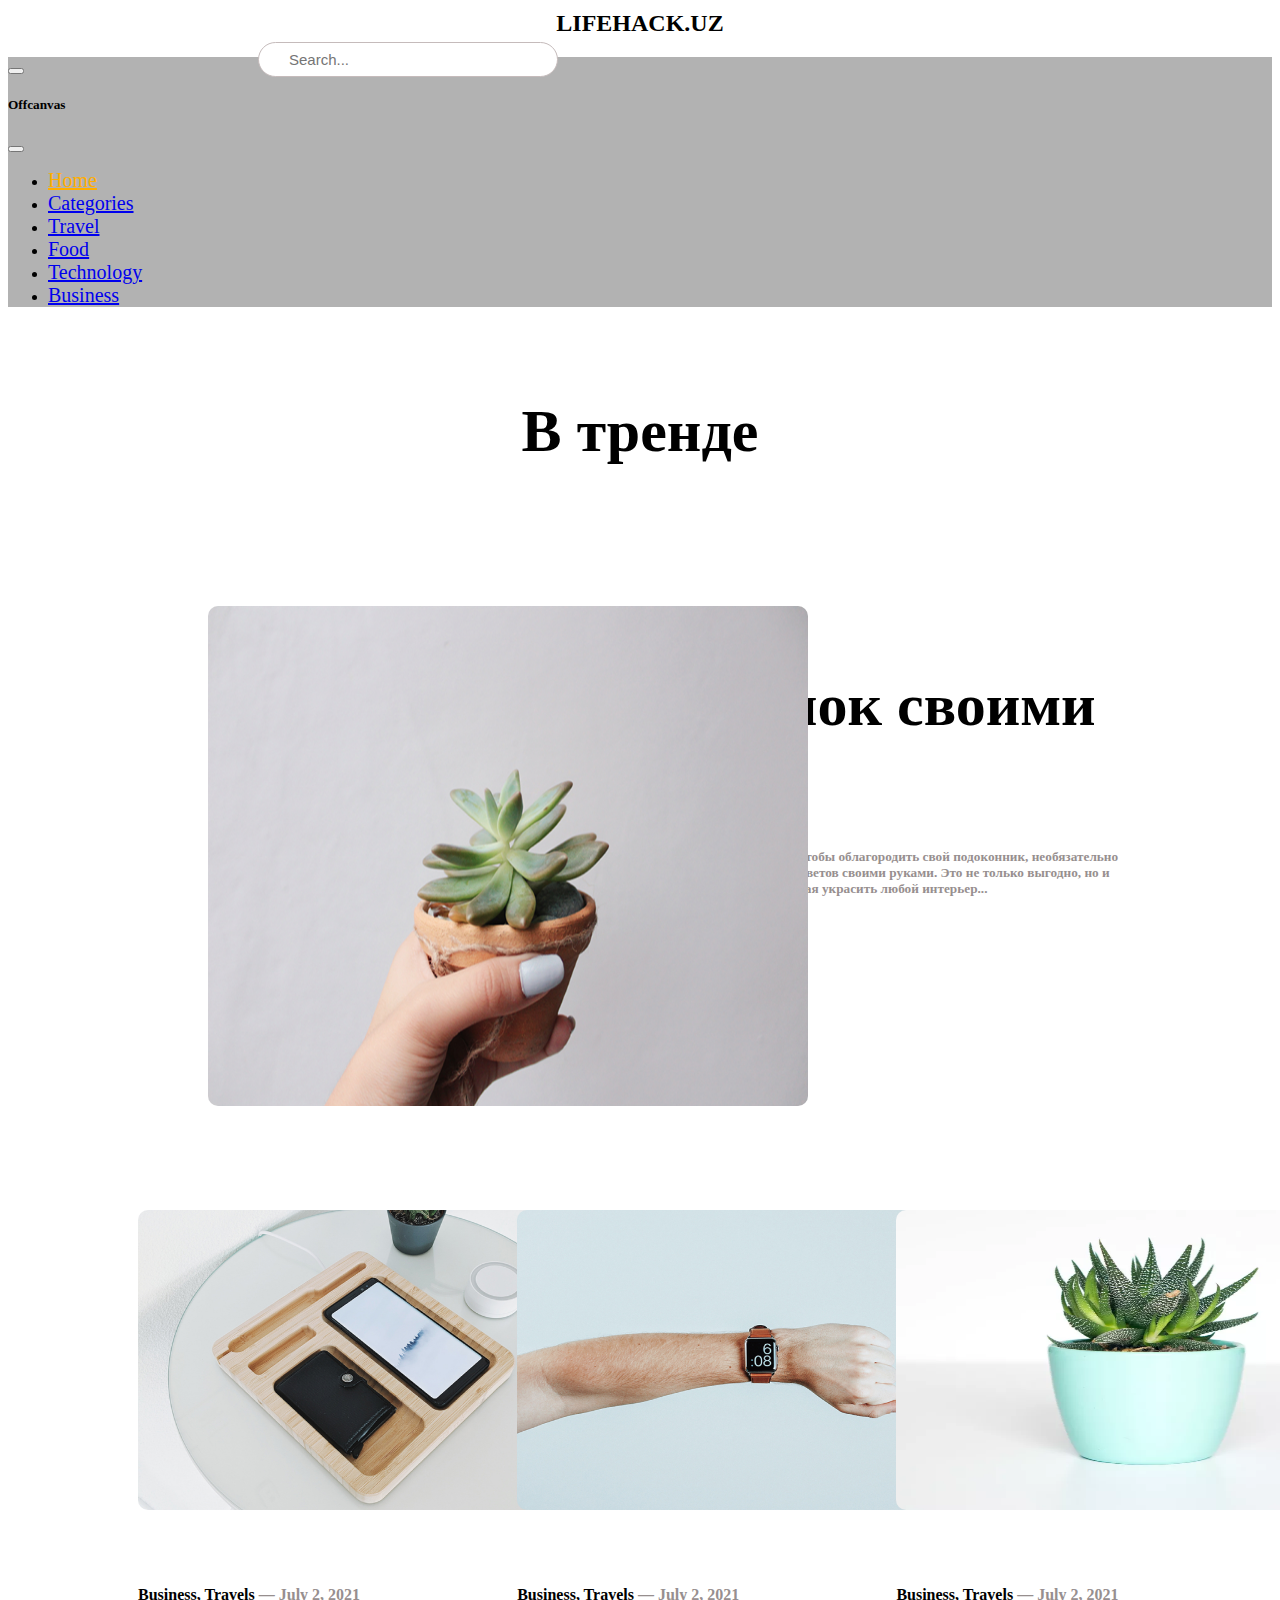
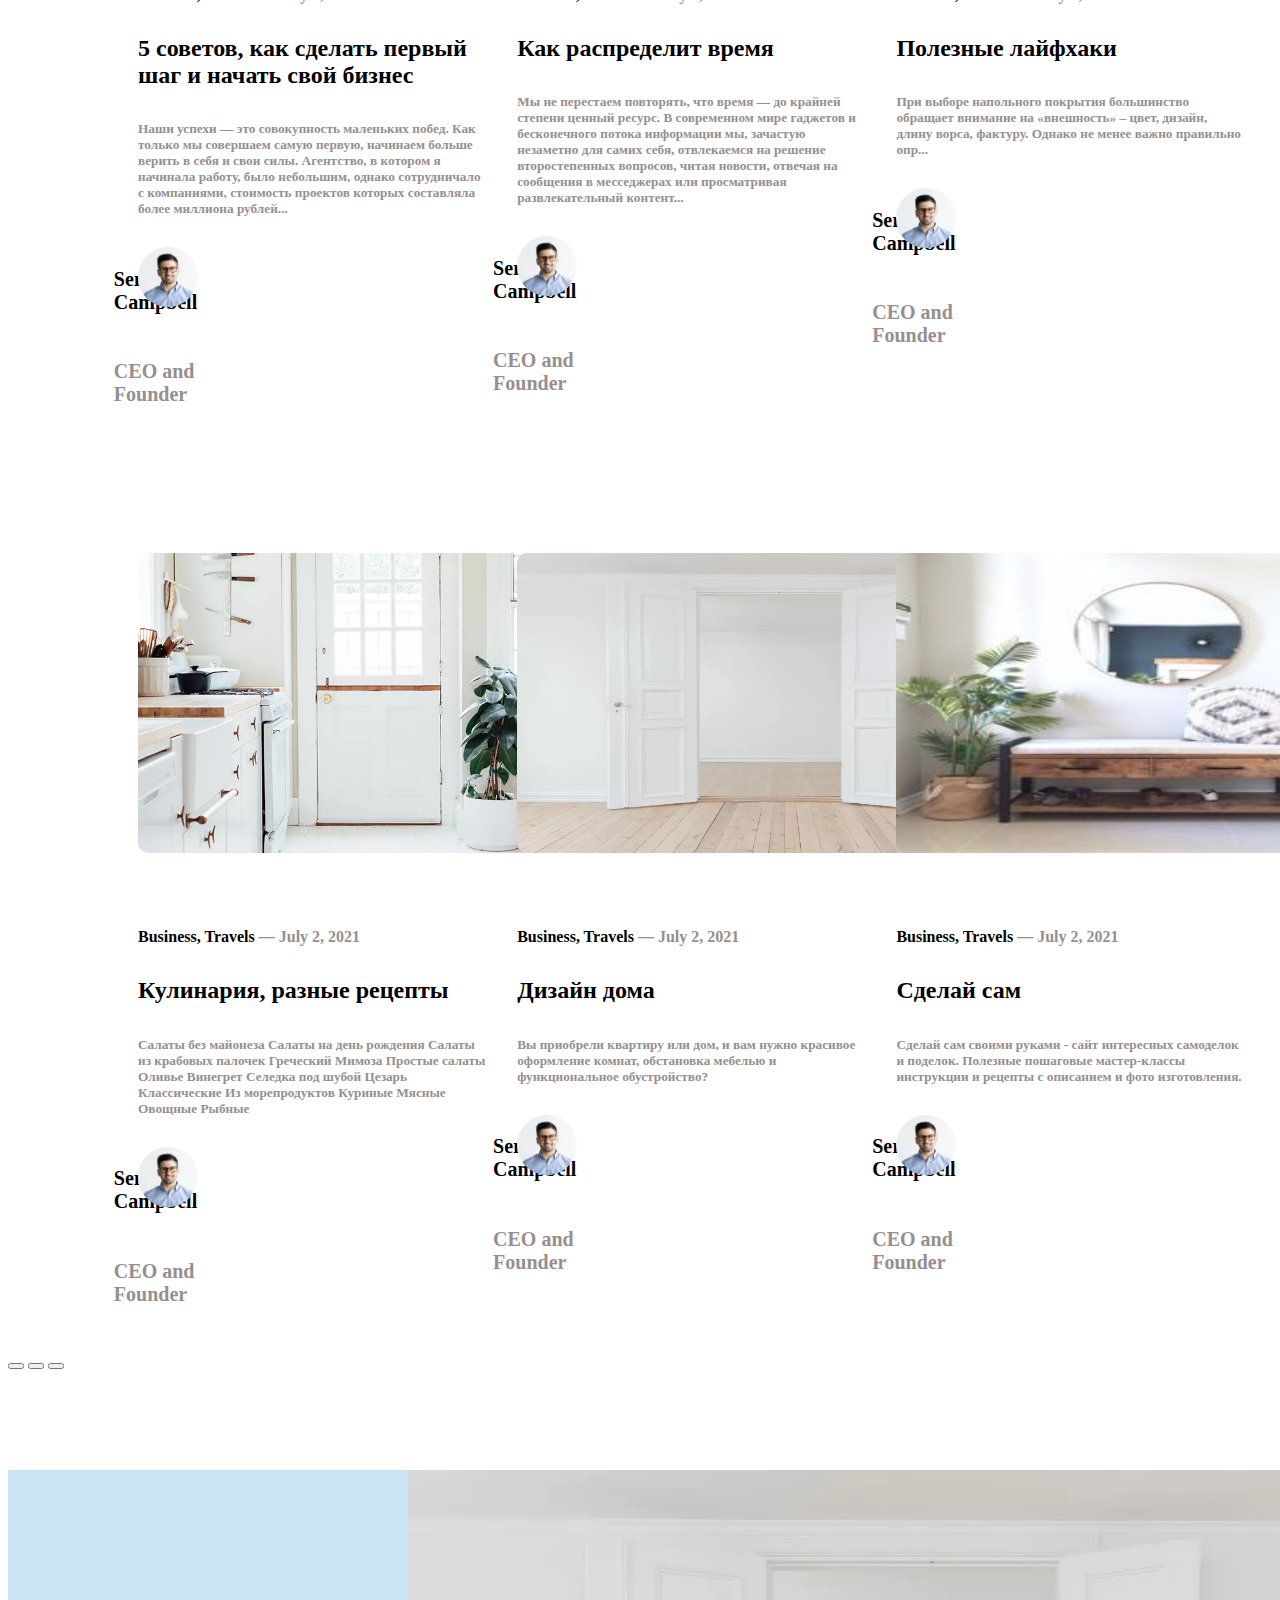
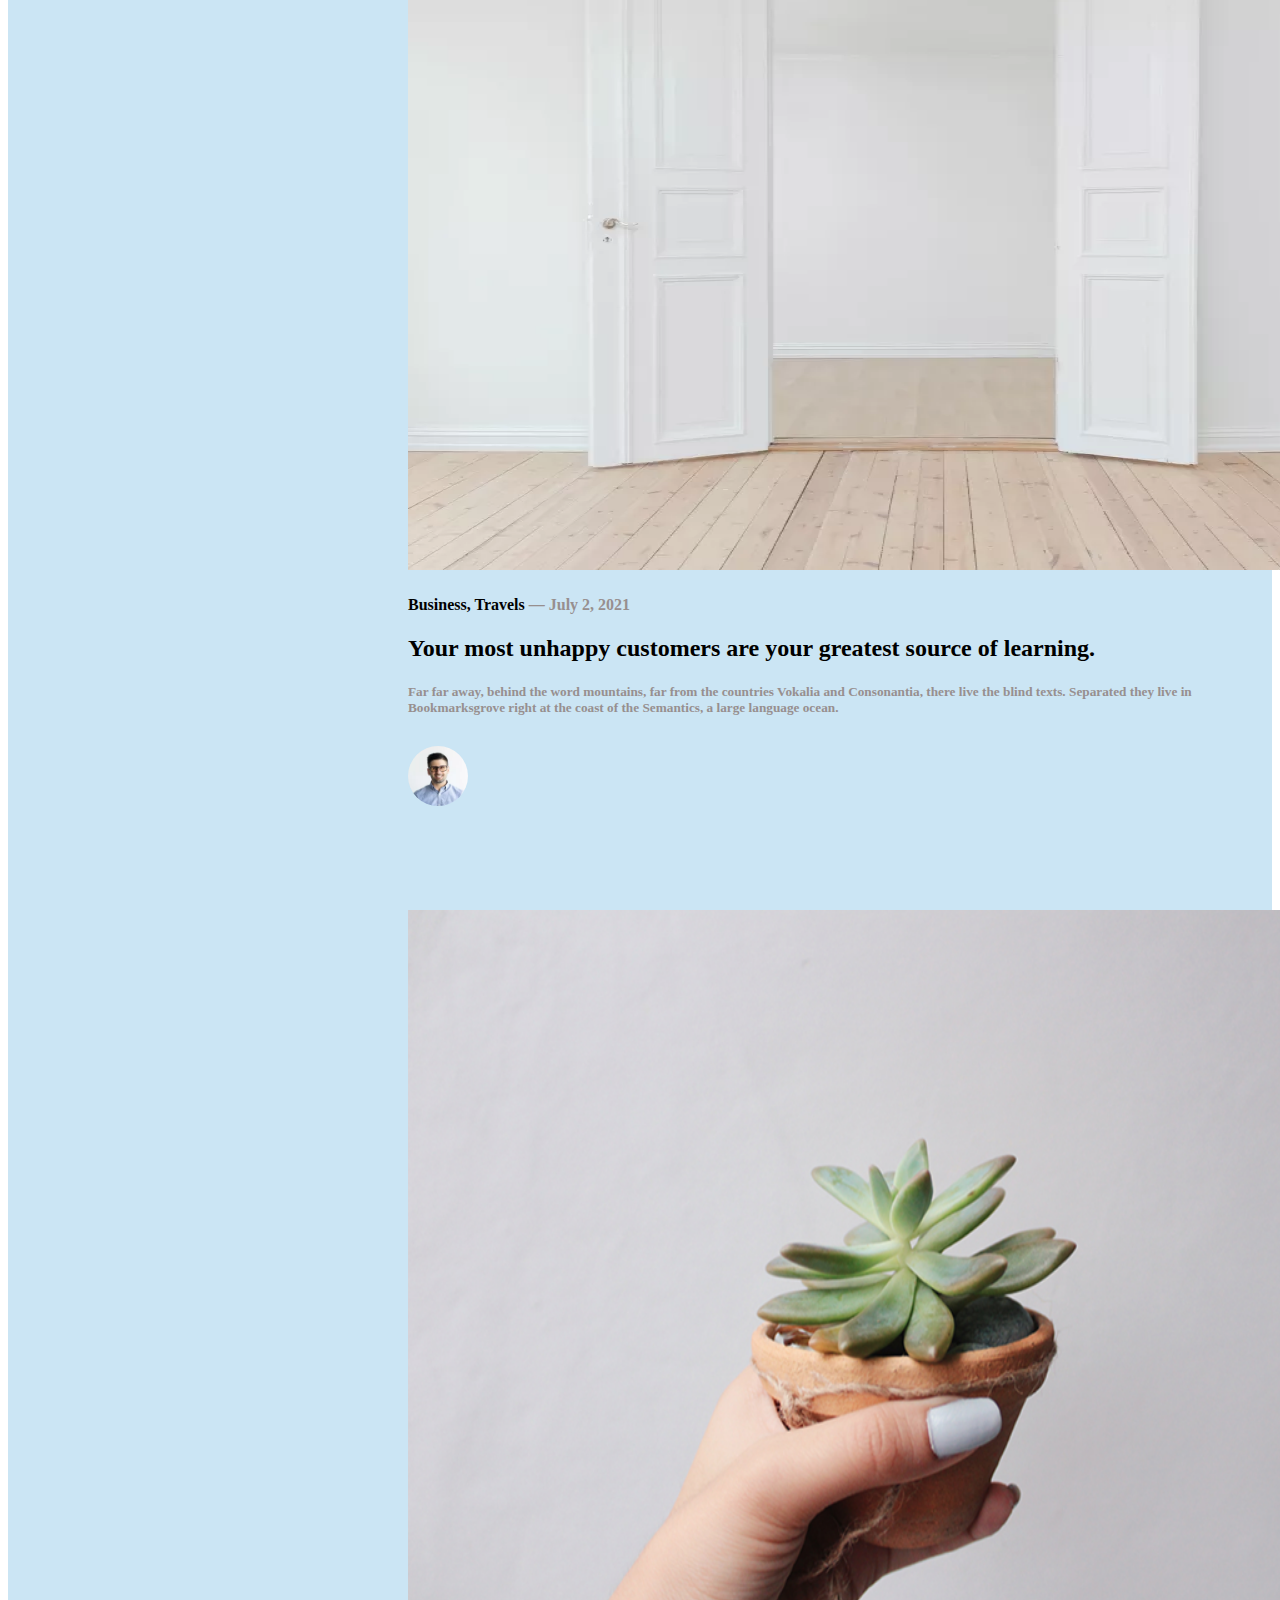
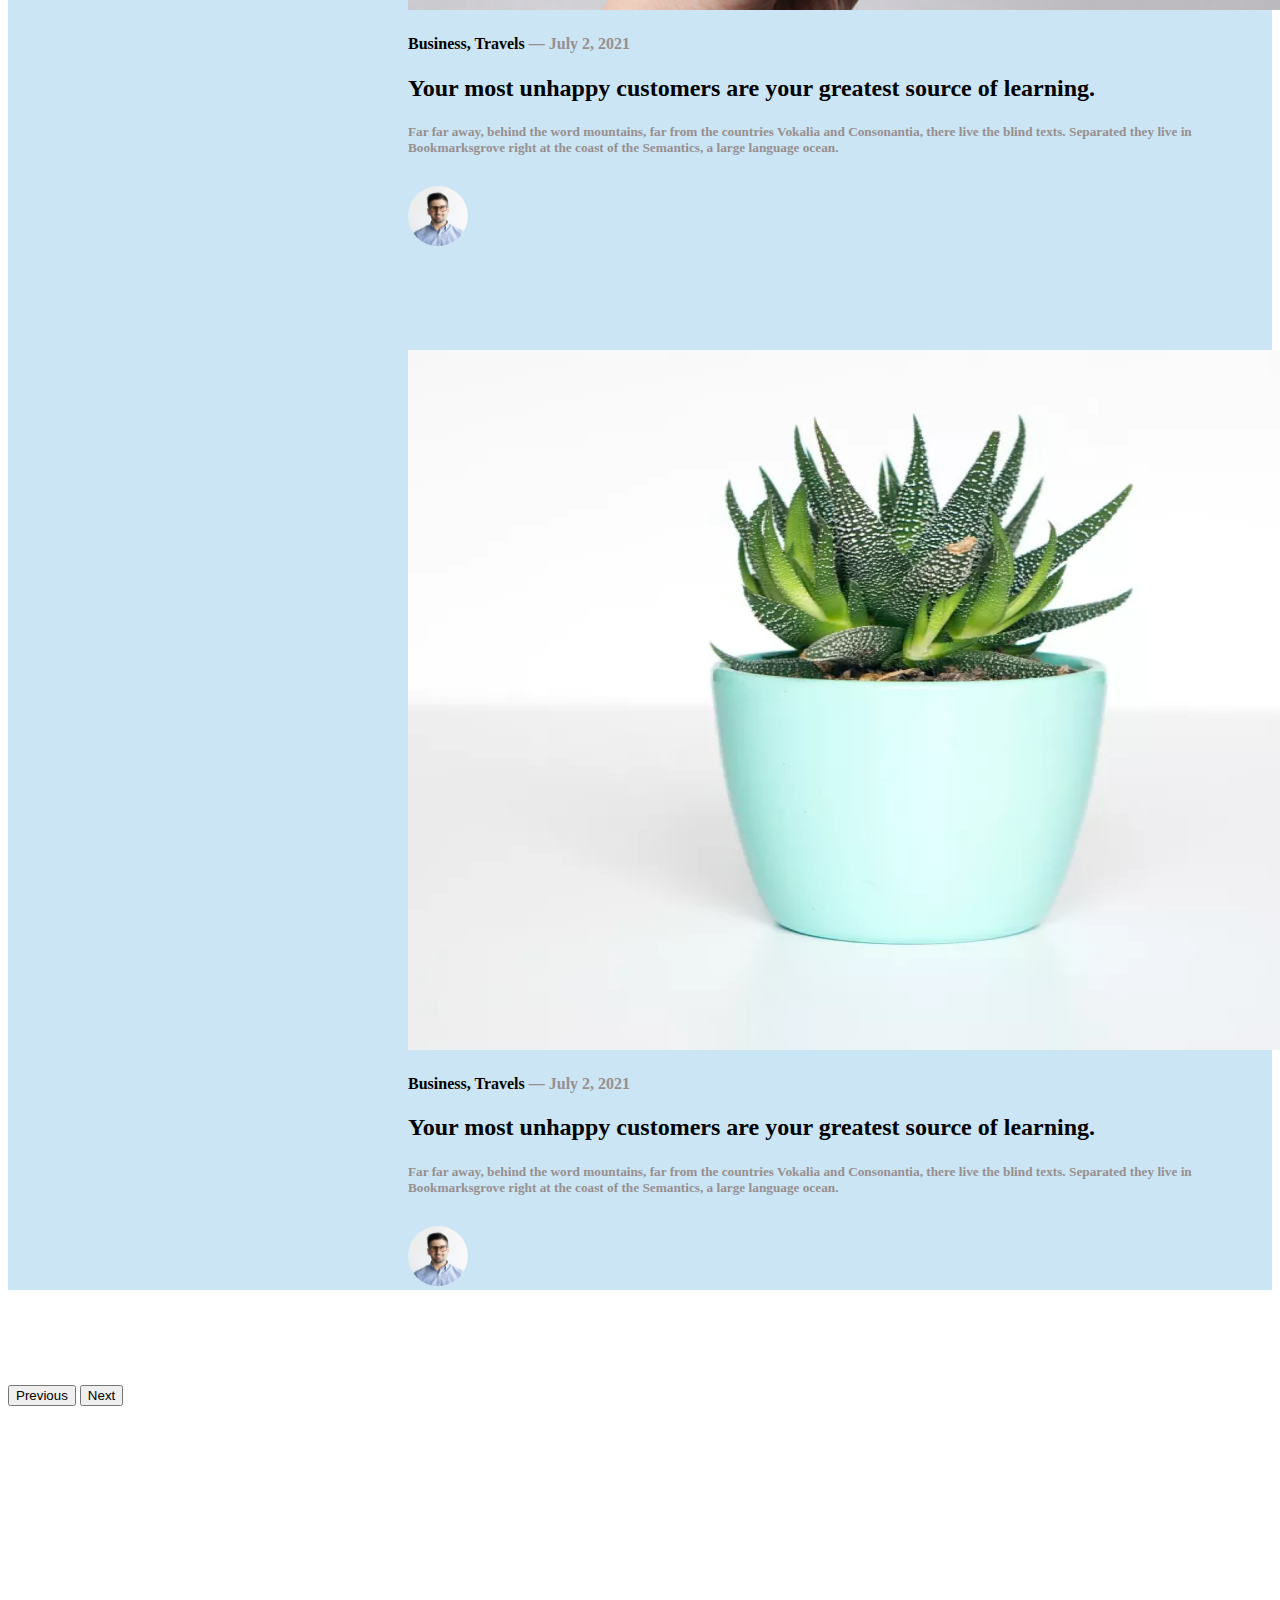
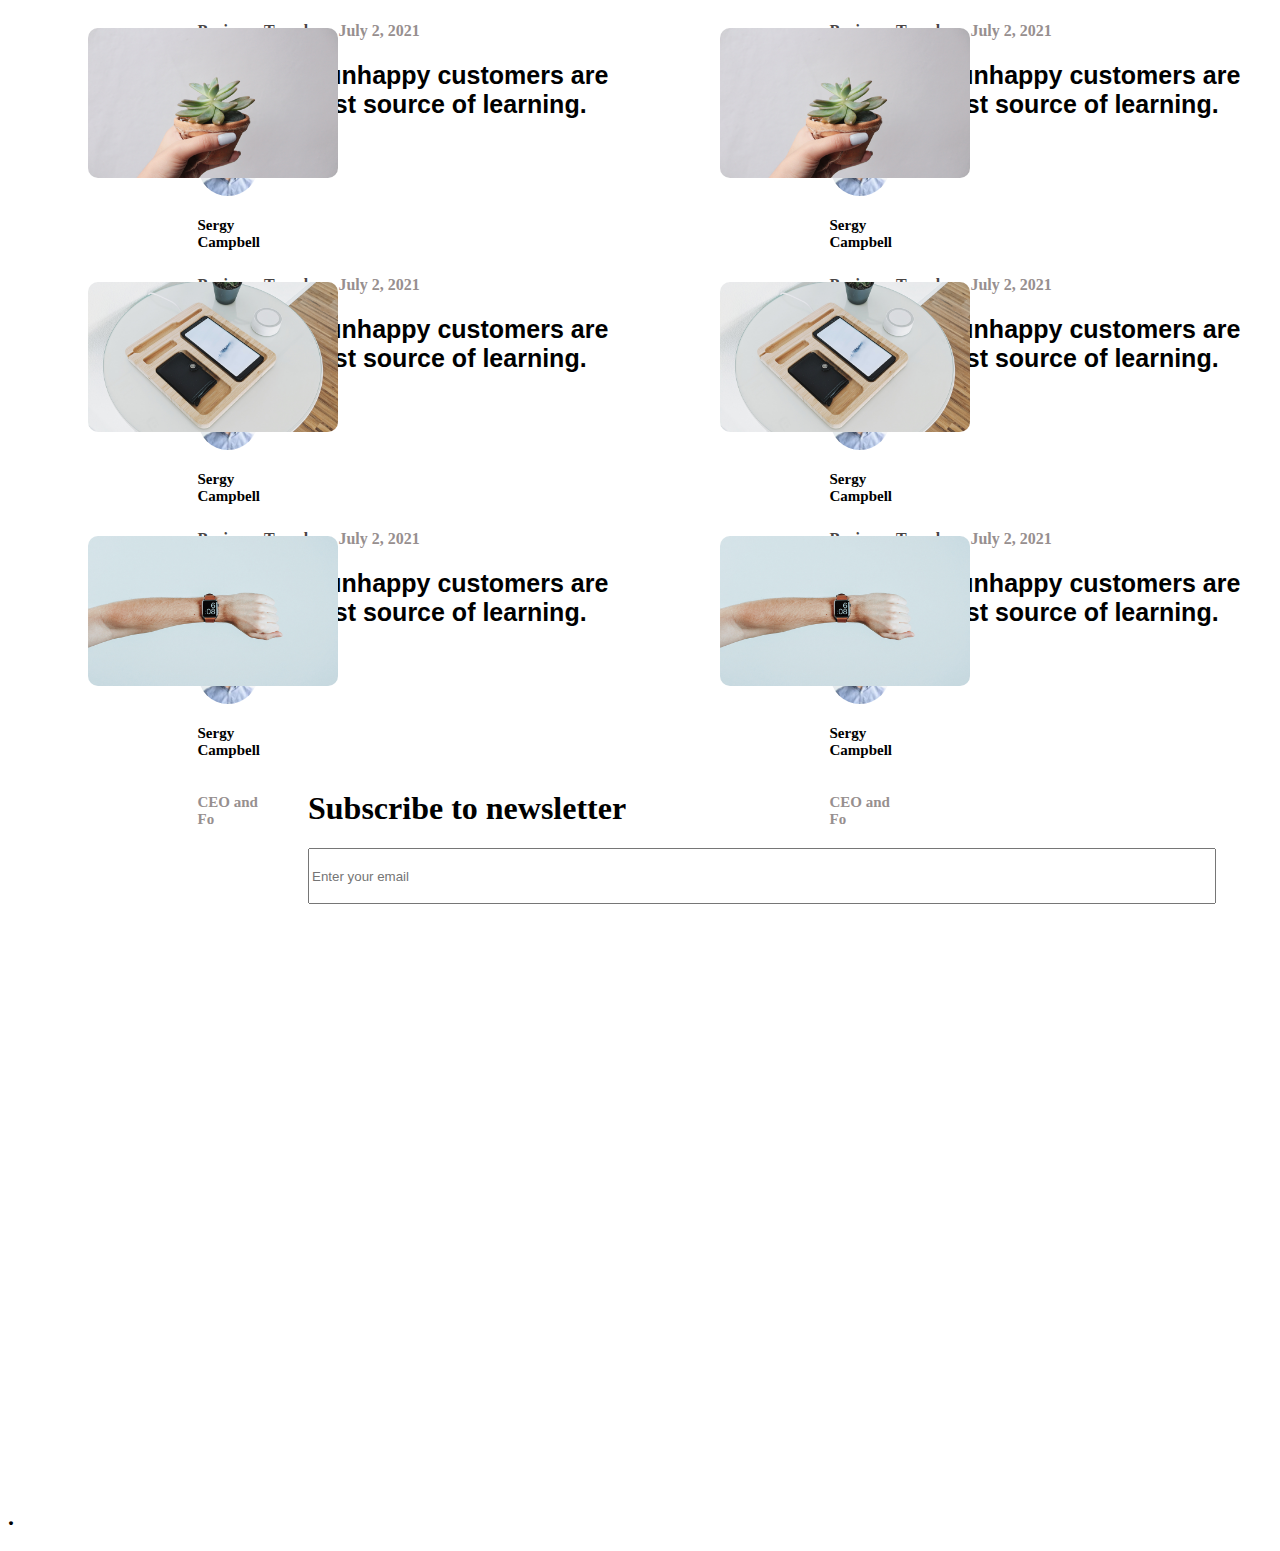
<file: index.html>
<!DOCTYPE html>
<html lang="en">

<head>
    <meta charset="UTF-8">
    <meta http-equiv="X-UA-Compatible" content="IE=edge">
    <meta name="viewport" content="width=device-width, initial-scale=1.0">
    <title>Document</title>
    <link rel="stylesheet" href="./style.css">
    <link href="https://cdn.jsdelivr.net/npm/bootstrap@5.1.3/dist/css/bootstrap.min.css" rel="stylesheet" integrity="sha384-1BmE4kWBq78iYhFldvKuhfTAU6auU8tT94WrHftjDbrCEXSU1oBoqyl2QvZ6jIW3" crossorigin="anonymous">

    <body>
        <div class="katta-div">

            <h2 style="text-align: center; margin-top: 10px;">LIFEHACK.UZ</h1>
                <nav style="background: rgba(0, 0, 0, 0.3);" class="navbar navbar-light fixed-top">
                    <div class="asosiy1">
                        <input type="search" class="form-control" placeholder="Search...">
                    </div>
                    <div class="container-fluid">
                        <a class="navbar-brand" href="#"></a>
                        <button class="navbar-toggler" type="button" data-bs-toggle="offcanvas" data-bs-target="#offcanvasNavbar" aria-controls="offcanvasNavbar">
                    <span class="navbar-toggler-icon"></span>
                  </button>
                        <div class="offcanvas offcanvas-end" tabindex="-1" id="offcanvasNavbar" aria-labelledby="offcanvasNavbarLabel">
                            <div class="offcanvas-header">
                                <h5 class="offcanvas-title" id="offcanvasNavbarLabel">Offcanvas</h5>
                                <button type="button" class="btn-close text-reset" data-bs-dismiss="offcanvas" aria-label="Close"></button>
                            </div>
                            <div class="offcanvas-body">
                                <ul class="navbar-nav justify-content-end flex-grow-1 pe-3">
                                    <li class="nav-item">
                                        <a style="color: rgb(255, 174, 0); font-size: 20px;" class="nav-link active" aria-current="page" href="#">Home</a>
                                    </li>
                                    <li class="nav-item">
                                        <a style="font-size: 20px;" class="nav-link" href="#">Categories</a>
                                    </li>
                                    <li class="nav-item">
                                        <a style="font-size: 20px;" class="nav-link" href="#">Travel</a>
                                    </li>
                                    <li class="nav-item">
                                        <a style="font-size: 20px;" class="nav-link" href="#">Food</a>
                                    </li>
                                    <li class="nav-item">
                                        <a style="font-size: 20px;" class="nav-link" href="#">Technology</a>
                                    </li>
                                    <li class="nav-item">
                                        <a style="font-size: 20px;" class="nav-link" href="#">Business</a>
                                    </li>
                                </ul>
                            </div>
                        </div>
                    </div>
                </nav>
                <div class="asosiy2">
                    <h1 style="text-align: center;">В тренде</h1>
                    <div class="ong1">
                        <img src="./gul.jpg" alt="">
                    </div>
                    <div class="chap1">
                        <h4>Business, Travels <span>— July 2, 2021</span></h1>
                            <h1 style="margin-top: 0;">Как сделать гаршок своими реками</h1>
                            <h5><span>Весна – время обновлений, наведения порядка в доме и пересадки растений. Чтобы облагородить свой подоконник, необязательно покупать дорогие кашпо в магазине: гораздо интереснее сделать горшки для цветов своими руками. Это не только выгодно, но и увлекательно – в результате получается уникальная и полезная вещь, способная украсить любой интерьер...</span></h4>
                        <div class="kichik-div-chap">
                            <img src="./Sergy Campbell.webp" alt="">
                        </div>
                        <div class="kichik-div-ong">
                            <h2>Sergy Campbell</h2>
                            <h6>CEO and Fo</h3>
                        </div>
                    </div>
                </div>
                <div class="asosiy3">
                    <div class="div1">
                        <div class="div1-div">
                            <img src="./telefon.jpg" alt="">
                            <h4>Business, Travels <span>— July 2, 2021</span></h4>
                            <h2 style="margin-top: 0;">5 советов, как сделать первый шаг и начать свой бизнес</h1>
                                <h5><span>Наши успехи — это совокупность маленьких побед. Как только мы совершаем самую первую, начинаем больше верить в себя и свои силы. Агентство, в котором я начинала работу, было небольшим, однако сотрудничало с компаниями, стоимость проектов которых составляла более миллиона рублей...</span></h4>
                                    <div class="kichik-div-chap">
                                        <img src="./Sergy Campbell.webp" alt="">
                                    </div>
                                    <div class="kichik-div-ong">
                                        <h2>Sergy Campbell</h2>
                                        <h6>CEO and Founder</h3>
                                    </div>
                        </div>
                        <div class="div1-div">
                            <img src="./watch.jpg" alt="">
                            <h4>Business, Travels <span>— July 2, 2021</span></h4>
                            <h2 style="margin-top: 0;">Как распределит время</h1>
                                <h5><span>Мы не перестаем повторять, что время — до крайней степени ценный ресурс. В современном мире гаджетов и бесконечного потока информации мы, зачастую незаметно для самих себя, отвлекаемся на решение второстепенных вопросов, читая новости, отвечая на сообщения в месседжерах или просматривая развлекательный контент...</span></h4>
                                    <div class="kichik-div-chap">
                                        <img src="./Sergy Campbell.webp" alt="">
                                    </div>
                                    <div class="kichik-div-ong">
                                        <h2>Sergy Campbell</h2>
                                        <h6>CEO and Founder</h3>
                                    </div>
                        </div>
                        <div class="div1-div">
                            <img src="./gul2.webp" alt="">
                            <h4>Business, Travels <span>— July 2, 2021</span></h4>
                            <h2 style="margin-top: 0;">Полезные лайфхаки</h1>
                                <h5><span> При выборе напольного покрытия большинство обращает внимание на «внешность» – цвет, дизайн, длину ворса, фактуру. Однако не менее важно правильно опр...</span></h4>
                                    <div class="kichik-div-chap">
                                        <img src="./Sergy Campbell.webp" alt="">
                                    </div>
                                    <div class="kichik-div-ong">
                                        <h2>Sergy Campbell</h2>
                                        <h6>CEO and Founder</h3>
                                    </div>
                        </div>
                    </div>

                    <div class="div1">
                        <div class="div1-div">
                            <img src="./ximg_6.jpg.pagespeed.ic.5qa1qm-uor.webp" alt="">
                            <h4>Business, Travels <span>— July 2, 2021</span></h4>
                            <h2 style="margin-top: 0;">Кулинария, разные рецепты</h1>
                                <h5><span>Салаты без майонеза
                                    Салаты на день рождения
                                    Салаты из крабовых палочек
                                    Греческий
                                    Мимоза
                                    Простые салаты
                                    Оливье
                                    Винегрет
                                    Селедка под шубой
                                    Цезарь
                                    Классические
                                    Из морепродуктов
                                    Куриные
                                    Мясные
                                    Овощные
                                    Рыбные</span></h4>
                                    <div class="kichik-div-chap">
                                        <img src="./Sergy Campbell.webp" alt="">
                                    </div>
                                    <div class="kichik-div-ong">
                                        <h2>Sergy Campbell</h2>
                                        <h6>CEO and Founder</h3>
                                    </div>
                        </div>
                        <div class="div1-div">
                            <img src="./eshik.webp" alt="">
                            <h4>Business, Travels <span>— July 2, 2021</span></h4>
                            <h2 style="margin-top: 0;">Дизайн дома</h1>
                                <h5><span>Вы приобрели квартиру или дом, и вам нужно красивое оформление комнат, обстановка мебелью и функциональное обустройство?</span></h4>
                                    <div class="kichik-div-chap">
                                        <img src="./Sergy Campbell.webp" alt="">
                                    </div>
                                    <div class="kichik-div-ong">
                                        <h2>Sergy Campbell</h2>
                                        <h6>CEO and Founder</h3>
                                    </div>
                        </div>
                        <div class="div1-div">
                            <img src="./db6d3efd0d77891c107820bfdde5fc3f.jpg" alt="">
                            <h4>Business, Travels <span>— July 2, 2021</span></h4>
                            <h2 style="margin-top: 0;">Сделай сам</h1>
                                <h5><span>Сделай сам своими руками - сайт интересных самоделок и поделок. Полезные пошаговые мастер-классы инструкции и рецепты с описанием и фото изготовления.</span></h4>
                                    <div class="kichik-div-chap">
                                        <img src="./Sergy Campbell.webp" alt="">
                                    </div>
                                    <div class="kichik-div-ong">
                                        <h2>Sergy Campbell</h2>
                                        <h6>CEO and Founder</h3>
                                    </div>
                        </div>
                    </div>
                </div>
                <div id="carouselExampleControls" class="carousel slide" data-bs-ride="carousel">
                    <div class="carousel-indicators">
                        <button type="button" data-bs-target="#carouselExampleDark" data-bs-slide-to="0" class="active" aria-current="true" aria-label="Slide 1"></button>
                        <button type="button" data-bs-target="#carouselExampleDark" data-bs-slide-to="1" aria-label="Slide 2"></button>
                        <button type="button" data-bs-target="#carouselExampleDark" data-bs-slide-to="2" aria-label="Slide 3"></button>
                    </div>
                    <div class="carousel-inner" style="background-color: rgba(139, 197, 231, 0.452);">
                        <div class="carousel-item active">
                            <img src="./eshik.webp" class="" alt="...">
                            <h4>Business, Travels <span>— July 2, 2021</span></h4>
                            <h2 style="margin-top: 0;">Your most unhappy customers are your greatest source of learning.</h1>
                                <h5><span>Far far away, behind the word mountains, far from the countries Vokalia and Consonantia, there live the blind texts. Separated they live in Bookmarksgrove right at the coast of the Semantics, a large language ocean.</span></h4>
                                    <div class="kichik-div-chap">
                                        <img src="./Sergy Campbell.webp" alt="">
                                    </div>
                                    <div class="kichik-div-ong">
                                        <h2>Sergy Campbell</h2>
                                        <h6>CEO and Founder</h3>
                                    </div>
                        </div>
                        <div class="carousel-item">
                            <img src="./gul.jpg" class="" alt="...">
                            <h4>Business, Travels <span>— July 2, 2021</span></h4>
                            <h2 style="margin-top: 0;">Your most unhappy customers are your greatest source of learning.</h1>
                                <h5><span>Far far away, behind the word mountains, far from the countries Vokalia and Consonantia, there live the blind texts. Separated they live in Bookmarksgrove right at the coast of the Semantics, a large language ocean.</span></h4>
                                    <div class="kichik-div-chap">
                                        <img src="./Sergy Campbell.webp" alt="">
                                    </div>
                                    <div class="kichik-div-ong">
                                        <h2>Sergy Campbell</h2>
                                        <h6>CEO and Founder</h3>
                                    </div>
                        </div>
                        <div class="carousel-item">
                            <img src="./gul2.webp" class="" alt="...">
                            <h4>Business, Travels <span>— July 2, 2021</span></h4>
                            <h2 style="margin-top: 0;">Your most unhappy customers are your greatest source of learning.</h1>
                                <h5><span>Far far away, behind the word mountains, far from the countries Vokalia and Consonantia, there live the blind texts. Separated they live in Bookmarksgrove right at the coast of the Semantics, a large language ocean.</span></h4>
                                    <div class="kichik-div-chap">
                                        <img src="./Sergy Campbell.webp" alt="">
                                    </div>
                                    <div class="kichik-div-ong">
                                        <h2>Sergy Campbell</h2>
                                        <h6>CEO and Founder</h3>
                                    </div>
                        </div>
                    </div>
                    <button style="color: black;" class="carousel-control-prev" type="button" data-bs-target="#carouselExampleControls" data-bs-slide="prev">
              <span class="carousel-control-prev-icon" aria-hidden="true"></span>
              <span class="visually-primary">Previous</span>
            </button>
                    <button style="color: black;" class="carousel-control-next" type="button" data-bs-target="#carouselExampleControls" data-bs-slide="next">
              <span class="carousel-control-next-icon" aria-hidden="true"></span>
              <span class="visually-primary">Next</span>
            </button>
                </div>
                <div class="asosiy4">
                    <div class="asosiy4-chap">

                        <div class="ong1">
                            <img src="./gul.jpg" alt="">
                        </div>
                        <div class="chap1">
                            <h4>Business, Travels <span>— July 2, 2021</span></h1>
                                <h1 style="margin-top: 0;">Your most unhappy customers are your greatest source of learning.</h1>
                                <div class="kichik-div-chap">
                                    <img src="./Sergy Campbell.webp" alt="">
                                </div>
                                <div class="kichik-div-ong">
                                    <h2>Sergy Campbell</h2>
                                    <h6>CEO and Fo</h3>
                                </div>
                        </div>
                        <div style="margin-top: 100px;" class="ong1">
                            <img src="./telefon.jpg" alt="">
                        </div>
                        <div class="chap1">
                            <h4>Business, Travels <span>— July 2, 2021</span></h1>
                                <h1 style="margin-top: 0;">Your most unhappy customers are your greatest source of learning.</h1>
                                <div class="kichik-div-chap">
                                    <img src="./Sergy Campbell.webp" alt="">
                                </div>
                                <div class="kichik-div-ong">
                                    <h2>Sergy Campbell</h2>
                                    <h6>CEO and Fo</h3>
                                </div>
                        </div>
                        <div style="margin-top: 100px;" class="ong1">
                            <img src="./watch.jpg" alt="">
                        </div>
                        <div class="chap1">
                            <h4>Business, Travels <span>— July 2, 2021</span></h1>
                                <h1 style="margin-top: 0;">Your most unhappy customers are your greatest source of learning.</h1>
                                <div class="kichik-div-chap">
                                    <img src="./Sergy Campbell.webp" alt="">
                                </div>
                                <div class="kichik-div-ong">
                                    <h2>Sergy Campbell</h2>
                                    <h6>CEO and Fo</h3>
                                </div>
                        </div>
                    </div>
                </div>
                <div class="asosiy5">
                    <div class="asosiy4-chap">

                        <div class="ong1">
                            <img src="./gul.jpg" alt="">
                        </div>
                        <div class="chap1">
                            <h4>Business, Travels <span>— July 2, 2021</span></h1>
                                <h1 style="margin-top: 0;">Your most unhappy customers are your greatest source of learning.</h1>
                                <div class="kichik-div-chap">
                                    <img src="./Sergy Campbell.webp" alt="">
                                </div>
                                <div class="kichik-div-ong">
                                    <h2>Sergy Campbell</h2>
                                    <h6>CEO and Fo</h3>
                                </div>
                        </div>
                        <div style="margin-top: 100px;" class="ong1">
                            <img src="./telefon.jpg" alt="">
                        </div>
                        <div class="chap1">
                            <h4>Business, Travels <span>— July 2, 2021</span></h1>
                                <h1 style="margin-top: 0;">Your most unhappy customers are your greatest source of learning.</h1>
                                <div class="kichik-div-chap">
                                    <img src="./Sergy Campbell.webp" alt="">
                                </div>
                                <div class="kichik-div-ong">
                                    <h2>Sergy Campbell</h2>
                                    <h6>CEO and Fo</h3>
                                </div>
                        </div>
                        <div style="margin-top: 100px;" class="ong1">
                            <img src="./watch.jpg" alt="">
                        </div>
                        <div class="chap1">
                            <h4>Business, Travels <span>— July 2, 2021</span></h1>
                                <h1 style="margin-top: 0;">Your most unhappy customers are your greatest source of learning.</h1>
                                <div class="kichik-div-chap">
                                    <img src="./Sergy Campbell.webp" alt="">
                                </div>
                                <div class="kichik-div-ong">
                                    <h2>Sergy Campbell</h2>
                                    <h6>CEO and Fo</h3>
                                </div>
                        </div>
                    </div>
                </div>
                <!-- </div> -->
                <div style="height: 1000px;" class="pastki-qisim">
                    <h1>Subscribe to newsletter</h1>
                    <input type="email" class="form-control" placeholder="Enter your email">
                    <input type="submit" class="btn btn-primary" value="Subscribe">
                    <h2>.</h2>
                </div>
        </div>
        <script src="https://cdn.jsdelivr.net/npm/bootstrap@5.1.3/dist/js/bootstrap.bundle.min.js" integrity="sha384-ka7Sk0Gln4gmtz2MlQnikT1wXgYsOg+OMhuP+IlRH9sENBO0LRn5q+8nbTov4+1p" crossorigin="anonymous"></script>
        <script src="https://cdn.jsdelivr.net/npm/@popperjs/core@2.10.2/dist/umd/popper.min.js" integrity="sha384-7+zCNj/IqJ95wo16oMtfsKbZ9ccEh31eOz1HGyDuCQ6wgnyJNSYdrPa03rtR1zdB" crossorigin="anonymous"></script>
        <script src="https://cdn.jsdelivr.net/npm/bootstrap@5.1.3/dist/js/bootstrap.min.js" integrity="sha384-QJHtvGhmr9XOIpI6YVutG+2QOK9T+ZnN4kzFN1RtK3zEFEIsxhlmWl5/YESvpZ13" crossorigin="anonymous"></script>
    </body>

</html>
</file>
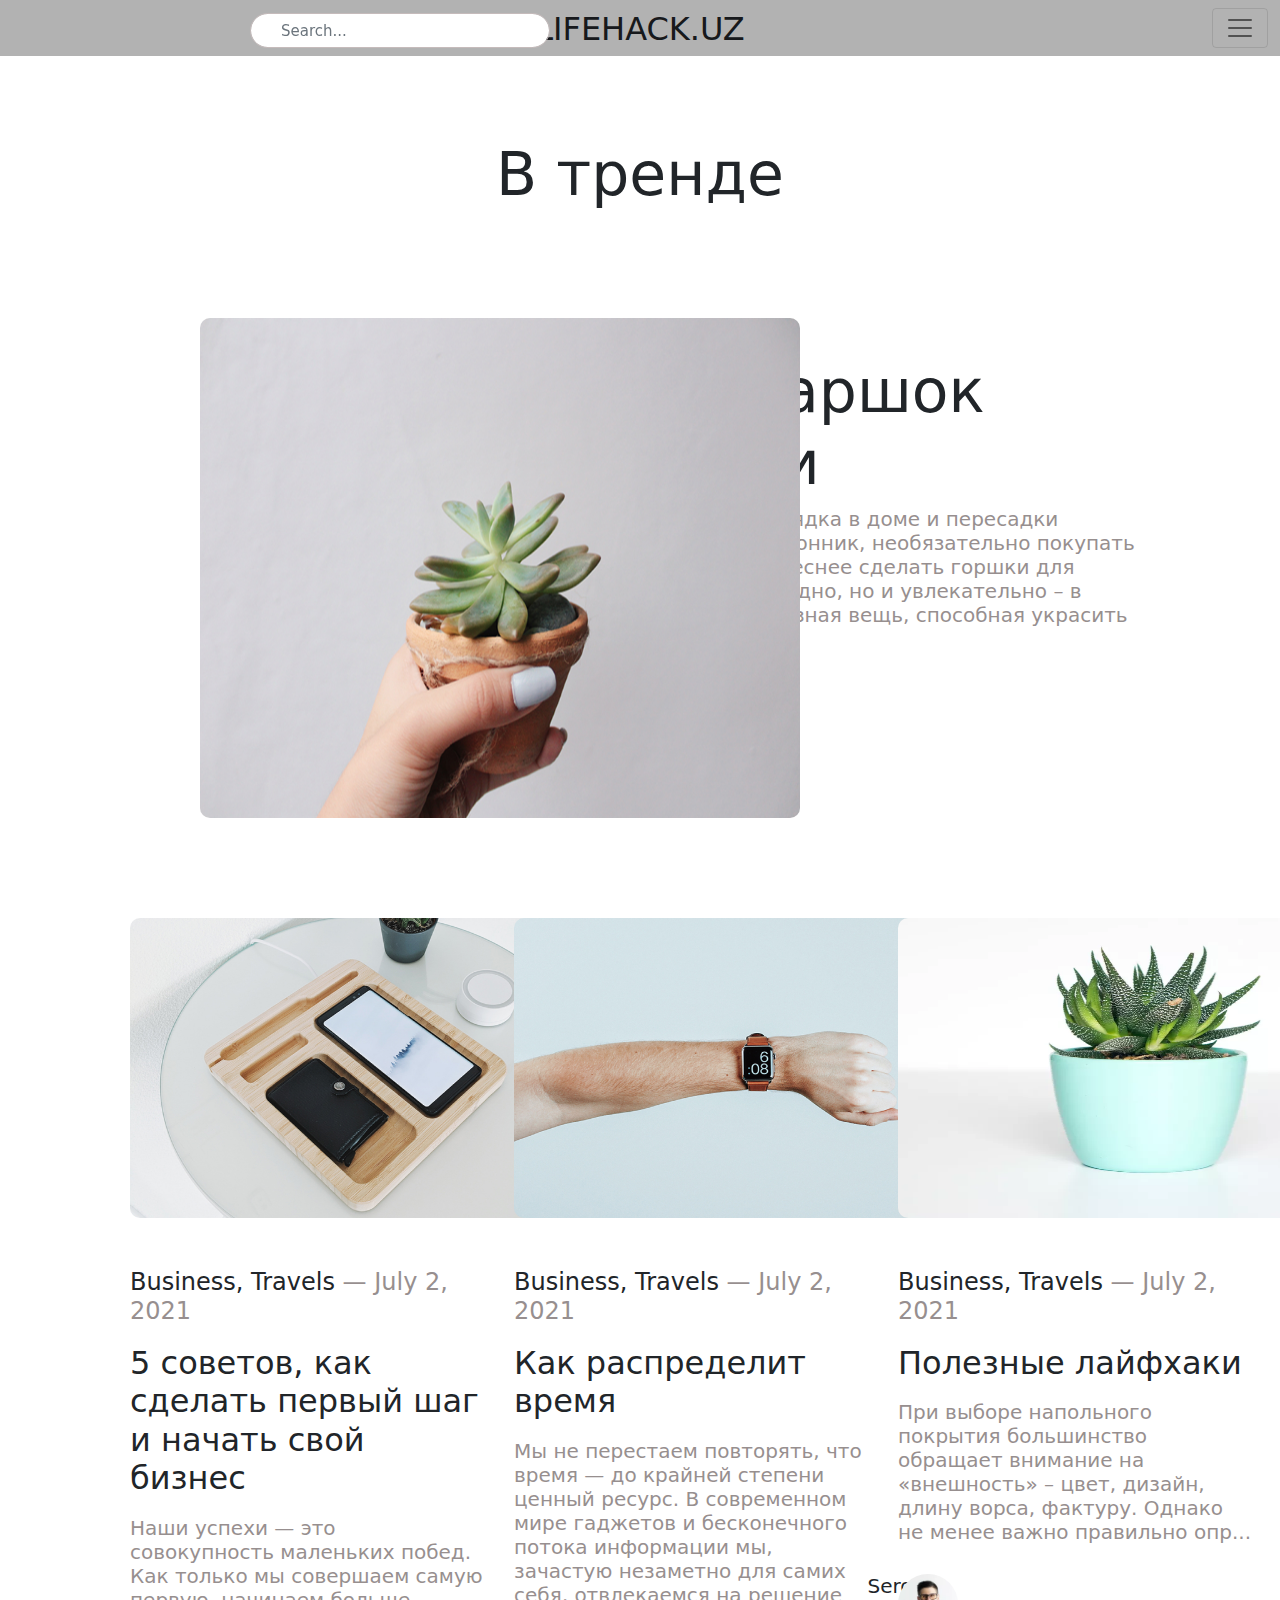
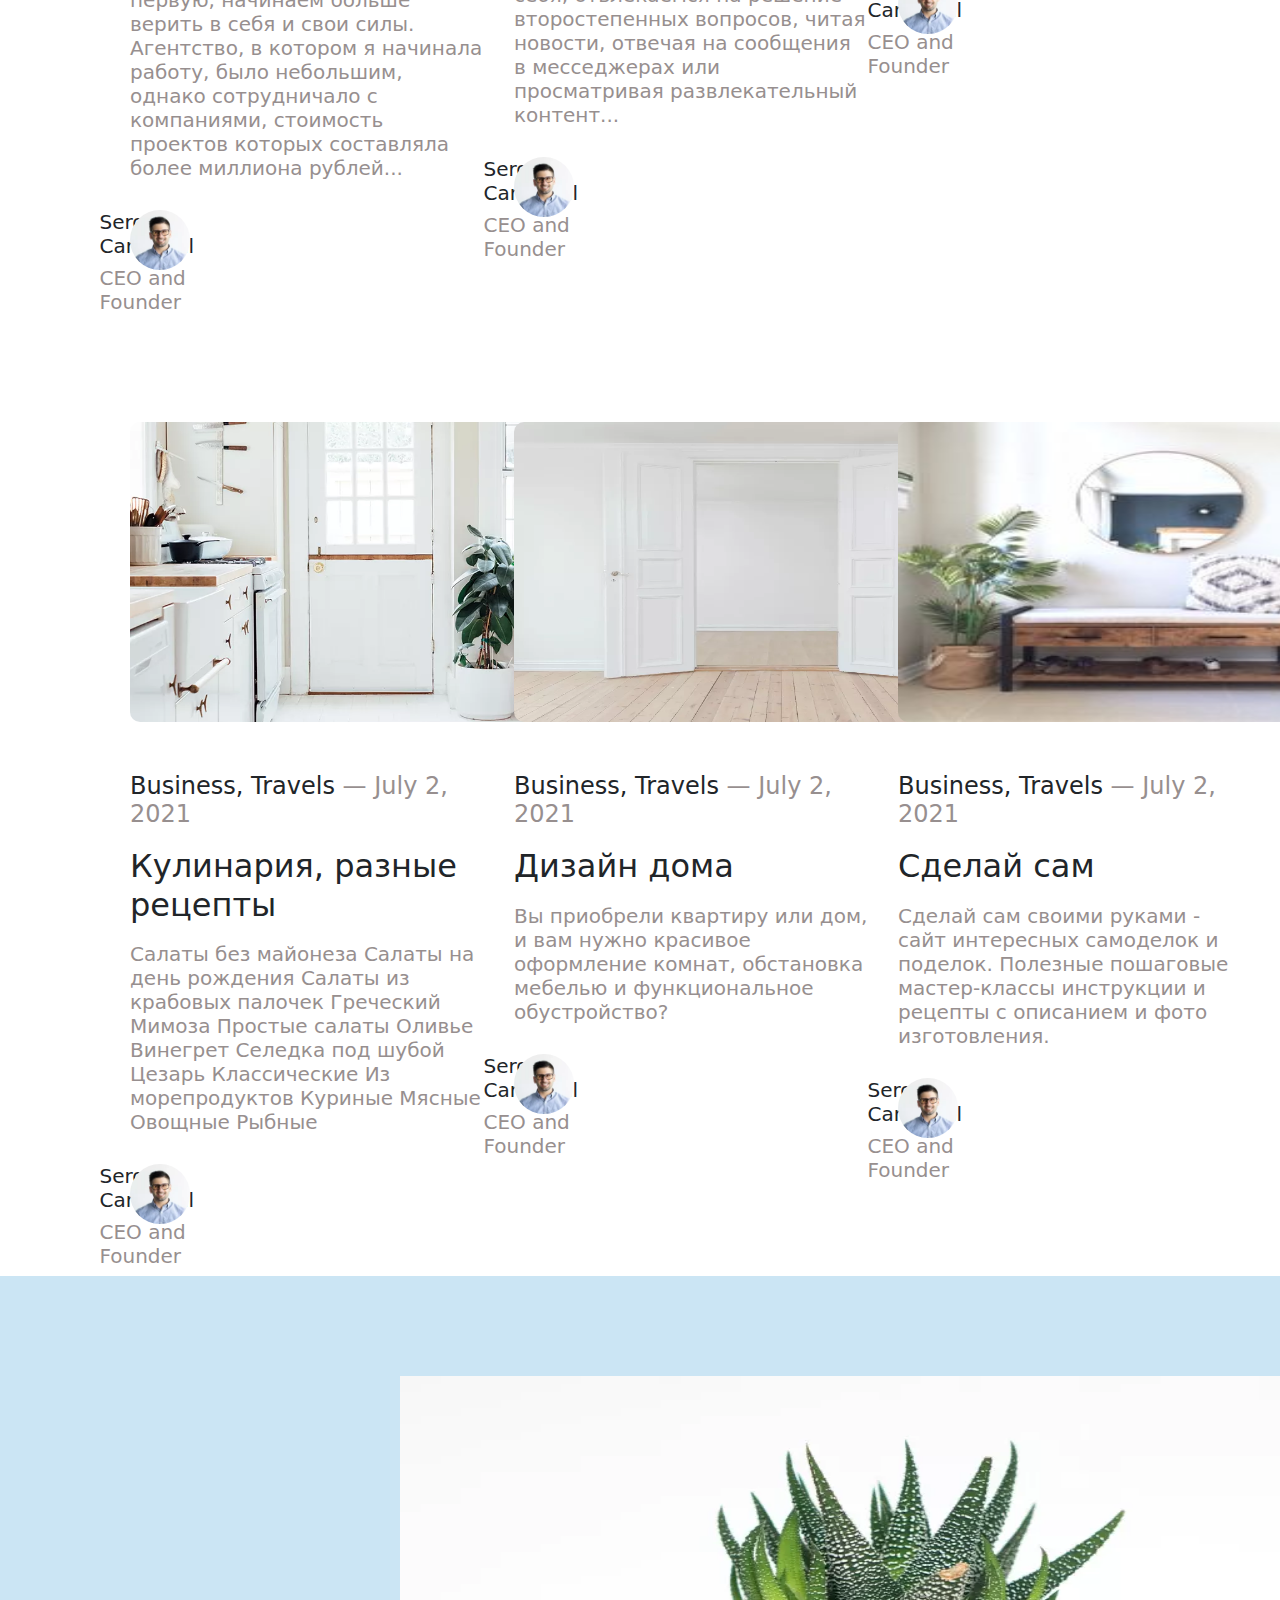
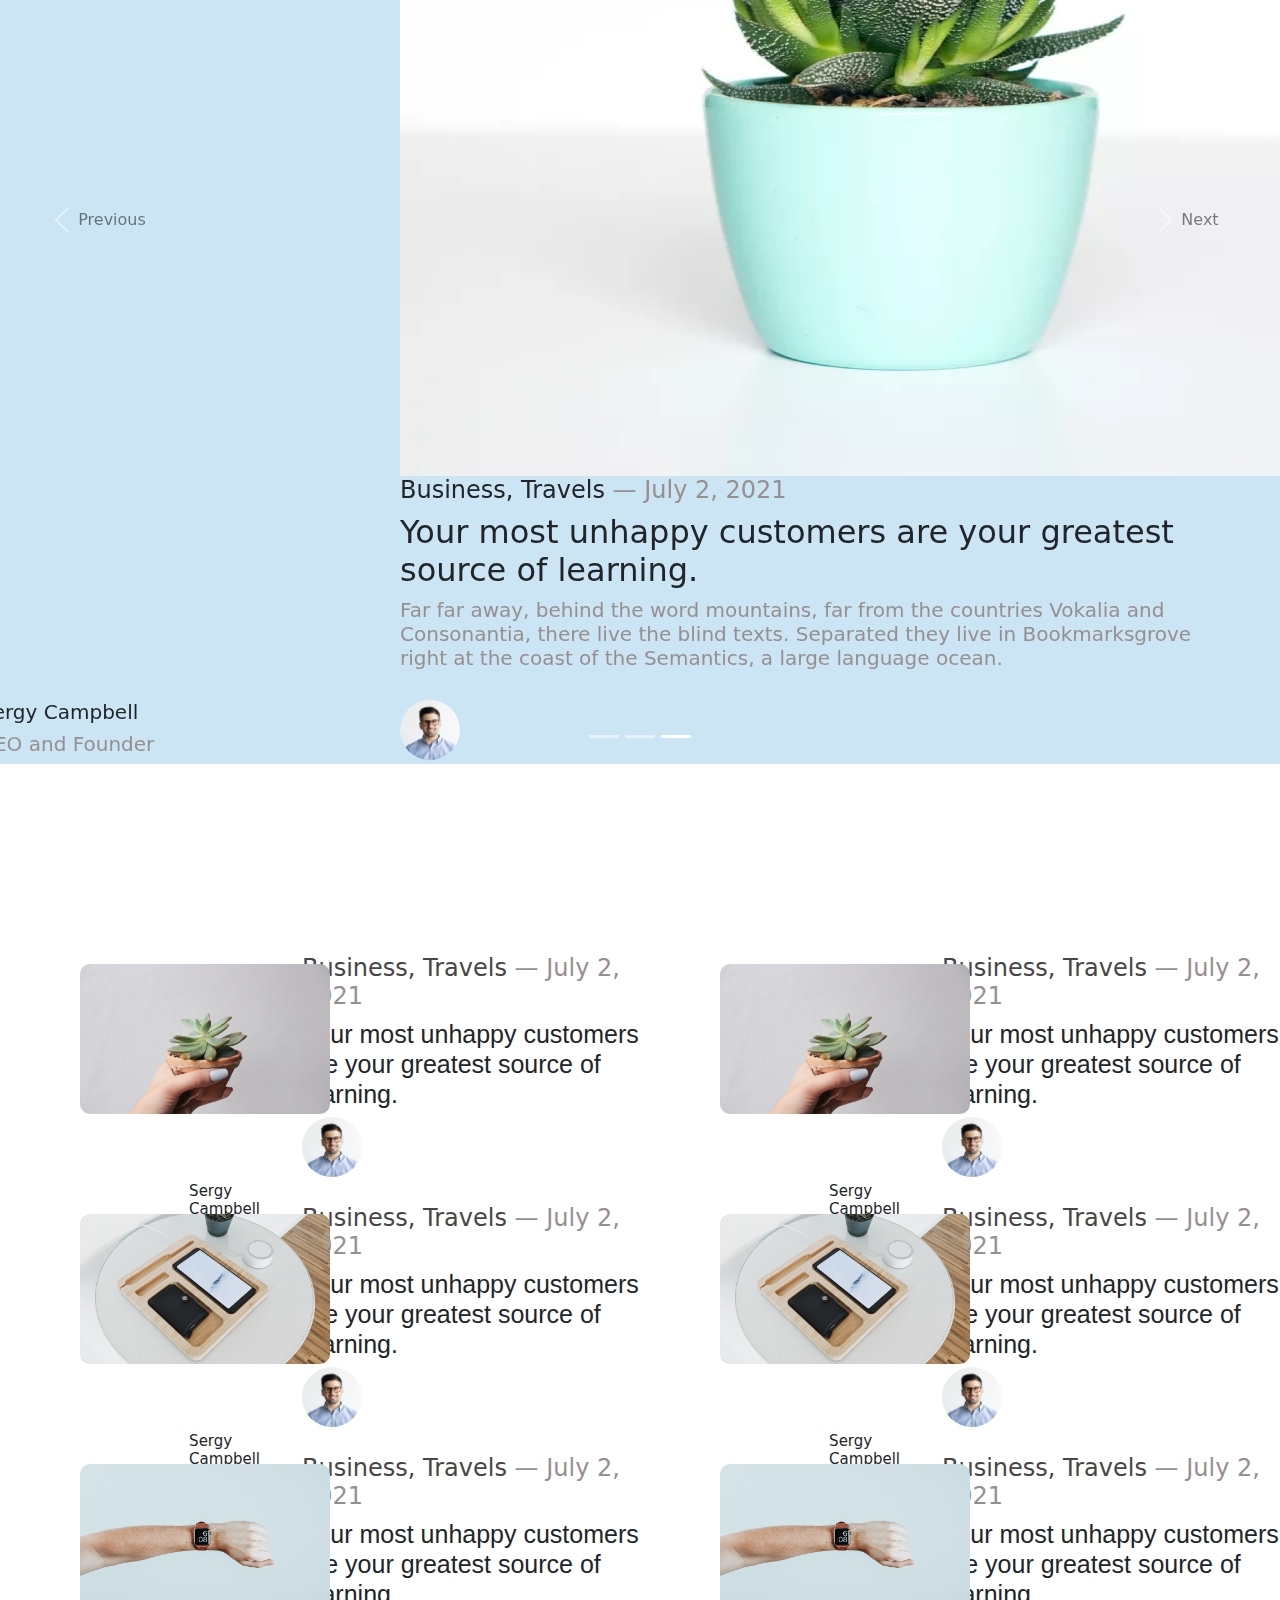
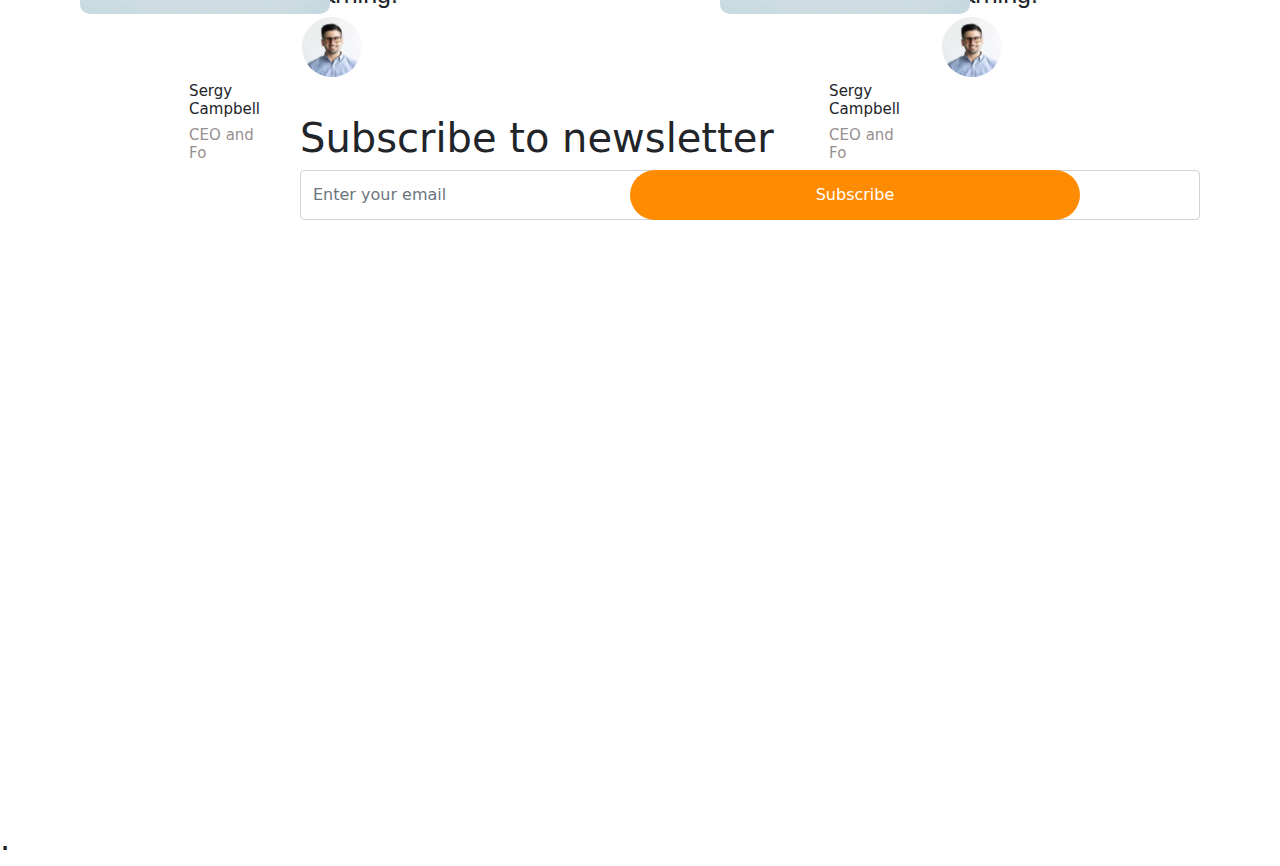
<file: Document.html>
<!DOCTYPE html>
<!-- saved from url=(0032)http://127.0.0.1:5500/index.html -->
<html lang="en"><head><meta http-equiv="Content-Type" content="text/html; charset=UTF-8">
    
    <meta http-equiv="X-UA-Compatible" content="IE=edge">
    <meta name="viewport" content="width=device-width, initial-scale=1.0">
    <title>Document</title>
    <link rel="stylesheet" href="./Document_files/style.css">
    <link href="./Document_files/bootstrap.min.css" rel="stylesheet" integrity="sha384-1BmE4kWBq78iYhFldvKuhfTAU6auU8tT94WrHftjDbrCEXSU1oBoqyl2QvZ6jIW3" crossorigin="anonymous">

    </head><body>
        <div class="katta-div">

            <h2 style="text-align: center; margin-top: 10px;">LIFEHACK.UZ</h2>
                <nav style="background: rgba(0, 0, 0, 0.3);" class="navbar navbar-light fixed-top">
                    <div class="asosiy1">
                        <input type="search" class="form-control" placeholder="Search...">
                    </div>
                    <div class="container-fluid">
                        <a class="navbar-brand" href="http://127.0.0.1:5500/index.html#"></a>
                        <button class="navbar-toggler" type="button" data-bs-toggle="offcanvas" data-bs-target="#offcanvasNavbar" aria-controls="offcanvasNavbar">
                    <span class="navbar-toggler-icon"></span>
                  </button>
                        <div class="offcanvas offcanvas-end" tabindex="-1" id="offcanvasNavbar" aria-labelledby="offcanvasNavbarLabel">
                            <div class="offcanvas-header">
                                <h5 class="offcanvas-title" id="offcanvasNavbarLabel">Offcanvas</h5>
                                <button type="button" class="btn-close text-reset" data-bs-dismiss="offcanvas" aria-label="Close"></button>
                            </div>
                            <div class="offcanvas-body">
                                <ul class="navbar-nav justify-content-end flex-grow-1 pe-3">
                                    <li class="nav-item">
                                        <a style="color: rgb(255, 174, 0); font-size: 20px;" class="nav-link active" aria-current="page" href="http://127.0.0.1:5500/index.html#">Home</a>
                                    </li>
                                    <li class="nav-item">
                                        <a style="font-size: 20px;" class="nav-link" href="http://127.0.0.1:5500/index.html#">Categories</a>
                                    </li>
                                    <li class="nav-item">
                                        <a style="font-size: 20px;" class="nav-link" href="http://127.0.0.1:5500/index.html#">Travel</a>
                                    </li>
                                    <li class="nav-item">
                                        <a style="font-size: 20px;" class="nav-link" href="http://127.0.0.1:5500/index.html#">Food</a>
                                    </li>
                                    <li class="nav-item">
                                        <a style="font-size: 20px;" class="nav-link" href="http://127.0.0.1:5500/index.html#">Technology</a>
                                    </li>
                                    <li class="nav-item">
                                        <a style="font-size: 20px;" class="nav-link" href="http://127.0.0.1:5500/index.html#">Business</a>
                                    </li>
                                </ul>
                            </div>
                        </div>
                    </div>
                </nav>
                <div class="asosiy2">
                    <h1 style="text-align: center;">В тренде</h1>
                    <div class="ong1">
                        <img src="./Document_files/gul.jpg" alt="">
                    </div>
                    <div class="chap1">
                        <h4>Business, Travels <span>— July 2, 2021</span></h4>
                            <h1 style="margin-top: 0;">Как сделать гаршок своими реками</h1>
                            <h5><span>Весна – время обновлений, наведения порядка в доме и пересадки растений. Чтобы облагородить свой подоконник, необязательно покупать дорогие кашпо в магазине: гораздо интереснее сделать горшки для цветов своими руками. Это не только выгодно, но и увлекательно – в результате получается уникальная и полезная вещь, способная украсить любой интерьер...</span></h5>
                        <div class="kichik-div-chap">
                            <img src="./Document_files/Sergy Campbell.webp" alt="">
                        </div>
                        <div class="kichik-div-ong">
                            <h2>Sergy Campbell</h2>
                            <h6>CEO and Fo</h6>
                        </div>
                    </div>
                </div>
                <div class="asosiy3">
                    <div class="div1">
                        <div class="div1-div">
                            <img src="./Document_files/telefon.jpg" alt="">
                            <h4>Business, Travels <span>— July 2, 2021</span></h4>
                            <h2 style="margin-top: 0;">5 советов, как сделать первый шаг и начать свой бизнес</h2>
                                <h5><span>Наши успехи — это совокупность маленьких побед. Как только мы совершаем самую первую, начинаем больше верить в себя и свои силы. Агентство, в котором я начинала работу, было небольшим, однако сотрудничало с компаниями, стоимость проектов которых составляла более миллиона рублей...</span></h5>
                                    <div class="kichik-div-chap">
                                        <img src="./Document_files/Sergy Campbell.webp" alt="">
                                    </div>
                                    <div class="kichik-div-ong">
                                        <h2>Sergy Campbell</h2>
                                        <h6>CEO and Founder</h6>
                                    </div>
                        </div>
                        <div class="div1-div">
                            <img src="./Document_files/watch.jpg" alt="">
                            <h4>Business, Travels <span>— July 2, 2021</span></h4>
                            <h2 style="margin-top: 0;">Как распределит время</h2>
                                <h5><span>Мы не перестаем повторять, что время — до крайней степени ценный ресурс. В современном мире гаджетов и бесконечного потока информации мы, зачастую незаметно для самих себя, отвлекаемся на решение второстепенных вопросов, читая новости, отвечая на сообщения в месседжерах или просматривая развлекательный контент...</span></h5>
                                    <div class="kichik-div-chap">
                                        <img src="./Document_files/Sergy Campbell.webp" alt="">
                                    </div>
                                    <div class="kichik-div-ong">
                                        <h2>Sergy Campbell</h2>
                                        <h6>CEO and Founder</h6>
                                    </div>
                        </div>
                        <div class="div1-div">
                            <img src="./Document_files/gul2.webp" alt="">
                            <h4>Business, Travels <span>— July 2, 2021</span></h4>
                            <h2 style="margin-top: 0;">Полезные лайфхаки</h2>
                                <h5><span> При выборе напольного покрытия большинство обращает внимание на «внешность» – цвет, дизайн, длину ворса, фактуру. Однако не менее важно правильно опр...</span></h5>
                                    <div class="kichik-div-chap">
                                        <img src="./Document_files/Sergy Campbell.webp" alt="">
                                    </div>
                                    <div class="kichik-div-ong">
                                        <h2>Sergy Campbell</h2>
                                        <h6>CEO and Founder</h6>
                                    </div>
                        </div>
                    </div>

                    <div class="div1">
                        <div class="div1-div">
                            <img src="./Document_files/ximg_6.jpg.pagespeed.ic.5qa1qm-uor.webp" alt="">
                            <h4>Business, Travels <span>— July 2, 2021</span></h4>
                            <h2 style="margin-top: 0;">Кулинария, разные рецепты</h2>
                                <h5><span>Салаты без майонеза
                                    Салаты на день рождения
                                    Салаты из крабовых палочек
                                    Греческий
                                    Мимоза
                                    Простые салаты
                                    Оливье
                                    Винегрет
                                    Селедка под шубой
                                    Цезарь
                                    Классические
                                    Из морепродуктов
                                    Куриные
                                    Мясные
                                    Овощные
                                    Рыбные</span></h5>
                                    <div class="kichik-div-chap">
                                        <img src="./Document_files/Sergy Campbell.webp" alt="">
                                    </div>
                                    <div class="kichik-div-ong">
                                        <h2>Sergy Campbell</h2>
                                        <h6>CEO and Founder</h6>
                                    </div>
                        </div>
                        <div class="div1-div">
                            <img src="./Document_files/eshik.webp" alt="">
                            <h4>Business, Travels <span>— July 2, 2021</span></h4>
                            <h2 style="margin-top: 0;">Дизайн дома</h2>
                                <h5><span>Вы приобрели квартиру или дом, и вам нужно красивое оформление комнат, обстановка мебелью и функциональное обустройство?</span></h5>
                                    <div class="kichik-div-chap">
                                        <img src="./Document_files/Sergy Campbell.webp" alt="">
                                    </div>
                                    <div class="kichik-div-ong">
                                        <h2>Sergy Campbell</h2>
                                        <h6>CEO and Founder</h6>
                                    </div>
                        </div>
                        <div class="div1-div">
                            <img src="./Document_files/db6d3efd0d77891c107820bfdde5fc3f.jpg" alt="">
                            <h4>Business, Travels <span>— July 2, 2021</span></h4>
                            <h2 style="margin-top: 0;">Сделай сам</h2>
                                <h5><span>Сделай сам своими руками - сайт интересных самоделок и поделок. Полезные пошаговые мастер-классы инструкции и рецепты с описанием и фото изготовления.</span></h5>
                                    <div class="kichik-div-chap">
                                        <img src="./Document_files/Sergy Campbell.webp" alt="">
                                    </div>
                                    <div class="kichik-div-ong">
                                        <h2>Sergy Campbell</h2>
                                        <h6>CEO and Founder</h6>
                                    </div>
                        </div>
                    </div>
                </div>
                <div id="carouselExampleControls" class="carousel slide" data-bs-ride="carousel">
                    <div class="carousel-indicators">
                        <button type="button" data-bs-target="#carouselExampleDark" data-bs-slide-to="0" class="" aria-label="Slide 1"></button>
                        <button type="button" data-bs-target="#carouselExampleDark" data-bs-slide-to="1" aria-label="Slide 2" class=""></button>
                        <button type="button" data-bs-target="#carouselExampleDark" data-bs-slide-to="2" aria-label="Slide 3" class="active" aria-current="true"></button>
                    </div>
                    <div class="carousel-inner" style="background-color: rgba(139, 197, 231, 0.452);">
                        <div class="carousel-item">
                            <img src="./Document_files/eshik.webp" class="" alt="...">
                            <h4>Business, Travels <span>— July 2, 2021</span></h4>
                            <h2 style="margin-top: 0;">Your most unhappy customers are your greatest source of learning.</h2>
                                <h5><span>Far far away, behind the word mountains, far from the countries Vokalia and Consonantia, there live the blind texts. Separated they live in Bookmarksgrove right at the coast of the Semantics, a large language ocean.</span></h5>
                                    <div class="kichik-div-chap">
                                        <img src="./Document_files/Sergy Campbell.webp" alt="">
                                    </div>
                                    <div class="kichik-div-ong">
                                        <h2>Sergy Campbell</h2>
                                        <h6>CEO and Founder</h6>
                                    </div>
                        </div>
                        <div class="carousel-item">
                            <img src="./Document_files/gul.jpg" class="" alt="...">
                            <h4>Business, Travels <span>— July 2, 2021</span></h4>
                            <h2 style="margin-top: 0;">Your most unhappy customers are your greatest source of learning.</h2>
                                <h5><span>Far far away, behind the word mountains, far from the countries Vokalia and Consonantia, there live the blind texts. Separated they live in Bookmarksgrove right at the coast of the Semantics, a large language ocean.</span></h5>
                                    <div class="kichik-div-chap">
                                        <img src="./Document_files/Sergy Campbell.webp" alt="">
                                    </div>
                                    <div class="kichik-div-ong">
                                        <h2>Sergy Campbell</h2>
                                        <h6>CEO and Founder</h6>
                                    </div>
                        </div>
                        <div class="carousel-item active">
                            <img src="./Document_files/gul2.webp" class="" alt="...">
                            <h4>Business, Travels <span>— July 2, 2021</span></h4>
                            <h2 style="margin-top: 0;">Your most unhappy customers are your greatest source of learning.</h2>
                                <h5><span>Far far away, behind the word mountains, far from the countries Vokalia and Consonantia, there live the blind texts. Separated they live in Bookmarksgrove right at the coast of the Semantics, a large language ocean.</span></h5>
                                    <div class="kichik-div-chap">
                                        <img src="./Document_files/Sergy Campbell.webp" alt="">
                                    </div>
                                    <div class="kichik-div-ong">
                                        <h2>Sergy Campbell</h2>
                                        <h6>CEO and Founder</h6>
                                    </div>
                        </div>
                    </div>
                    <button style="color: black;" class="carousel-control-prev" type="button" data-bs-target="#carouselExampleControls" data-bs-slide="prev">
              <span class="carousel-control-prev-icon" aria-hidden="true"></span>
              <span class="visually-primary">Previous</span>
            </button>
                    <button style="color: black;" class="carousel-control-next" type="button" data-bs-target="#carouselExampleControls" data-bs-slide="next">
              <span class="carousel-control-next-icon" aria-hidden="true"></span>
              <span class="visually-primary">Next</span>
            </button>
                </div>
                <div class="asosiy4">
                    <div class="asosiy4-chap">

                        <div class="ong1">
                            <img src="./Document_files/gul.jpg" alt="">
                        </div>
                        <div class="chap1">
                            <h4>Business, Travels <span>— July 2, 2021</span></h4>
                                <h1 style="margin-top: 0;">Your most unhappy customers are your greatest source of learning.</h1>
                                <div class="kichik-div-chap">
                                    <img src="./Document_files/Sergy Campbell.webp" alt="">
                                </div>
                                <div class="kichik-div-ong">
                                    <h2>Sergy Campbell</h2>
                                    <h6>CEO and Fo</h6>
                                </div>
                        </div>
                        <div style="margin-top: 100px;" class="ong1">
                            <img src="./Document_files/telefon.jpg" alt="">
                        </div>
                        <div class="chap1">
                            <h4>Business, Travels <span>— July 2, 2021</span></h4>
                                <h1 style="margin-top: 0;">Your most unhappy customers are your greatest source of learning.</h1>
                                <div class="kichik-div-chap">
                                    <img src="./Document_files/Sergy Campbell.webp" alt="">
                                </div>
                                <div class="kichik-div-ong">
                                    <h2>Sergy Campbell</h2>
                                    <h6>CEO and Fo</h6>
                                </div>
                        </div>
                        <div style="margin-top: 100px;" class="ong1">
                            <img src="./Document_files/watch.jpg" alt="">
                        </div>
                        <div class="chap1">
                            <h4>Business, Travels <span>— July 2, 2021</span></h4>
                                <h1 style="margin-top: 0;">Your most unhappy customers are your greatest source of learning.</h1>
                                <div class="kichik-div-chap">
                                    <img src="./Document_files/Sergy Campbell.webp" alt="">
                                </div>
                                <div class="kichik-div-ong">
                                    <h2>Sergy Campbell</h2>
                                    <h6>CEO and Fo</h6>
                                </div>
                        </div>
                    </div>
                </div>
                <div class="asosiy5">
                    <div class="asosiy4-chap">

                        <div class="ong1">
                            <img src="./Document_files/gul.jpg" alt="">
                        </div>
                        <div class="chap1">
                            <h4>Business, Travels <span>— July 2, 2021</span></h4>
                                <h1 style="margin-top: 0;">Your most unhappy customers are your greatest source of learning.</h1>
                                <div class="kichik-div-chap">
                                    <img src="./Document_files/Sergy Campbell.webp" alt="">
                                </div>
                                <div class="kichik-div-ong">
                                    <h2>Sergy Campbell</h2>
                                    <h6>CEO and Fo</h6>
                                </div>
                        </div>
                        <div style="margin-top: 100px;" class="ong1">
                            <img src="./Document_files/telefon.jpg" alt="">
                        </div>
                        <div class="chap1">
                            <h4>Business, Travels <span>— July 2, 2021</span></h4>
                                <h1 style="margin-top: 0;">Your most unhappy customers are your greatest source of learning.</h1>
                                <div class="kichik-div-chap">
                                    <img src="./Document_files/Sergy Campbell.webp" alt="">
                                </div>
                                <div class="kichik-div-ong">
                                    <h2>Sergy Campbell</h2>
                                    <h6>CEO and Fo</h6>
                                </div>
                        </div>
                        <div style="margin-top: 100px;" class="ong1">
                            <img src="./Document_files/watch.jpg" alt="">
                        </div>
                        <div class="chap1">
                            <h4>Business, Travels <span>— July 2, 2021</span></h4>
                                <h1 style="margin-top: 0;">Your most unhappy customers are your greatest source of learning.</h1>
                                <div class="kichik-div-chap">
                                    <img src="./Document_files/Sergy Campbell.webp" alt="">
                                </div>
                                <div class="kichik-div-ong">
                                    <h2>Sergy Campbell</h2>
                                    <h6>CEO and Fo</h6>
                                </div>
                        </div>
                    </div>
                </div>
                <!-- </div> -->
                <div style="height: 1000px;" class="pastki-qisim">
                    <h1>Subscribe to newsletter</h1>
                    <input type="email" class="form-control" placeholder="Enter your email">
                    <input type="submit" class="btn btn-primary" value="Subscribe">
                    <h2>.</h2>
                </div>
        </div>
        <script src="./Document_files/bootstrap.bundle.min.js.Без названия" integrity="sha384-ka7Sk0Gln4gmtz2MlQnikT1wXgYsOg+OMhuP+IlRH9sENBO0LRn5q+8nbTov4+1p" crossorigin="anonymous"></script>
        <script src="./Document_files/popper.min.js.Без названия" integrity="sha384-7+zCNj/IqJ95wo16oMtfsKbZ9ccEh31eOz1HGyDuCQ6wgnyJNSYdrPa03rtR1zdB" crossorigin="anonymous"></script>
        <script src="./Document_files/bootstrap.min.js.Без названия" integrity="sha384-QJHtvGhmr9XOIpI6YVutG+2QOK9T+ZnN4kzFN1RtK3zEFEIsxhlmWl5/YESvpZ13" crossorigin="anonymous"></script>
    <!-- Code injected by live-server -->
<script type="text/javascript">
	// <![CDATA[  <-- For SVG support
	if ('WebSocket' in window) {
		(function () {
			function refreshCSS() {
				var sheets = [].slice.call(document.getElementsByTagName("link"));
				var head = document.getElementsByTagName("head")[0];
				for (var i = 0; i < sheets.length; ++i) {
					var elem = sheets[i];
					var parent = elem.parentElement || head;
					parent.removeChild(elem);
					var rel = elem.rel;
					if (elem.href && typeof rel != "string" || rel.length == 0 || rel.toLowerCase() == "stylesheet") {
						var url = elem.href.replace(/(&|\?)_cacheOverride=\d+/, '');
						elem.href = url + (url.indexOf('?') >= 0 ? '&' : '?') + '_cacheOverride=' + (new Date().valueOf());
					}
					parent.appendChild(elem);
				}
			}
			var protocol = window.location.protocol === 'http:' ? 'ws://' : 'wss://';
			var address = protocol + window.location.host + window.location.pathname + '/ws';
			var socket = new WebSocket(address);
			socket.onmessage = function (msg) {
				if (msg.data == 'reload') window.location.reload();
				else if (msg.data == 'refreshcss') refreshCSS();
			};
			if (sessionStorage && !sessionStorage.getItem('IsThisFirstTime_Log_From_LiveServer')) {
				console.log('Live reload enabled.');
				sessionStorage.setItem('IsThisFirstTime_Log_From_LiveServer', true);
			}
		})();
	}
	else {
		console.error('Upgrade your browser. This Browser is NOT supported WebSocket for Live-Reloading.');
	}
	// ]]>
</script>

</body></html>
</file>
<file: style.css>
.asosiy1 .offcanvas-body a {
  font-size: 20px;
}

.asosiy1 .offcanvas-body a:hover {
  color: #ffae00;
}

.asosiy1 .form-control {
  position: absolute;
  width: 300px;
  height: 35px;
  border-radius: 80px;
  margin-left: 250px;
  margin-top: -15px;
  padding-left: 30px;
  font-size: 15px;
  color: #c5bbbb;
  border: 1px solid #c5bbbb;
}

.asosiy2 h1 {
  font-size: 60px;
  margin-top: 90px;
}

.asosiy2 span {
  color: #978f8f;
}

.asosiy2 .chap1 {
  float: right;
  margin-right: 140px;
  width: 800px;
  margin-top: -500px;
}

.asosiy2 .chap1 .kichik-div-chap {
  float: left;
  margin-left: -200px;
  margin-top: -50px;
}

.asosiy2 .chap1 .kichik-div-chap img {
  width: 60px;
  height: 60px;
  border-radius: 50%;
}

.asosiy2 .chap1 .kichik-div-ong {
  float: right;
  padding-left: -900px;
  margin-top: 50px;
  margin-right: 580px;
}

.asosiy2 .chap1 .kichik-div-ong h2 {
  font-size: 20px;
}

.asosiy2 .chap1 .kichik-div-ong h6 {
  font-size: 20px;
  color: #978f8f;
}

.asosiy2 img {
  width: 600px;
  height: 500px;
  border-radius: 10px;
  margin-left: 200px;
  margin-top: 100px;
}

.asosiy3 .div1 {
  margin-top: 100px;
  display: -webkit-box;
  display: -ms-flexbox;
  display: flex;
  margin-left: 100px;
}

.asosiy3 .div1 .div1-div {
  margin-left: 30px;
  width: 30%;
}

.asosiy3 .div1 .div1-div h4 {
  padding-top: 50px;
}

.asosiy3 .div1 .div1-div h2 {
  padding-top: 10px;
}

.asosiy3 .div1 .div1-div h5 {
  padding-top: 10px;
}

.asosiy3 .div1 .div1-div span {
  color: #978f8f;
}

.asosiy3 .div1 .div1-div img {
  width: 500px;
  height: 300px;
  border-radius: 10px;
}

.asosiy3 .div1 .div1-div .kichik-div-chap {
  margin-top: 30px;
}

.asosiy3 .div1 .div1-div .kichik-div-chap img {
  width: 60px;
  height: 60px;
  border-radius: 50%;
}

.asosiy3 .div1 .div1-div .kichik-div-ong {
  margin-top: 30px;
  float: right;
  margin-top: -70px;
  margin-right: 290px;
}

.asosiy3 .div1 .div1-div .kichik-div-ong h2 {
  font-size: 20px;
}

.asosiy3 .div1 .div1-div .kichik-div-ong h6 {
  font-size: 20px;
  color: #978f8f;
}

.carousel-item {
  width: 1000px;
  margin-left: 400px;
  margin-top: 100px;
}

.carousel-item img {
  width: 1000px;
  height: 700px;
}

.carousel-item h4 {
  width: 800px;
}

.carousel-item h2 {
  width: 800px;
}

.carousel-item h5 {
  width: 800px;
}

.carousel-item span {
  color: #978f8f;
}

.carousel-item .kichik-div-chap {
  margin-top: 30px;
}

.carousel-item .kichik-div-chap img {
  width: 60px;
  height: 60px;
  border-radius: 50%;
}

.carousel-item .kichik-div-ong {
  margin-top: 30px;
  float: right;
  margin-top: -60px;
  margin-right: 900px;
}

.carousel-item .kichik-div-ong h2 {
  font-size: 20px;
}

.carousel-item .kichik-div-ong h6 {
  font-size: 20px;
  color: #978f8f;
}

.asosiy4 {
  margin-top: 200px;
  float: left;
  width: 50%;
}

.asosiy4 .asosiy4-chap span {
  color: #978f8f;
}

.asosiy4 .asosiy4-chap .chap1 {
  margin-bottom: 100px;
  float: right;
  padding-left: 110px;
  width: 70%;
  height: 200px;
  margin-top: -200px;
}

.asosiy4 .asosiy4-chap .chap1 h1 {
  font-size: 25px;
  font-family: 'Trebuchet MS', 'Lucida Sans Unicode', 'Lucida Grande', 'Lucida Sans', Arial, sans-serif;
}

.asosiy4 .asosiy4-chap .chap1 h4 {
  margin-top: 40px;
  font: 20px;
  color: #494545;
}

.asosiy4 .asosiy4-chap .chap1 .kichik-div-chap {
  float: left;
}

.asosiy4 .asosiy4-chap .chap1 .kichik-div-chap img {
  width: 60px;
  height: 60px;
  border-radius: 50%;
}

.asosiy4 .asosiy4-chap .chap1 .kichik-div-ong {
  float: right;
  margin-top: 5px;
  margin-right: 380px;
}

.asosiy4 .asosiy4-chap .chap1 .kichik-div-ong h2 {
  font-size: 15px;
}

.asosiy4 .asosiy4-chap .chap1 .kichik-div-ong h6 {
  font-size: 15px;
  color: #978f8f;
}

.asosiy4 .asosiy4-chap .ong1 {
  margin-left: 80px;
}

.asosiy4 .asosiy4-chap .ong1 img {
  width: 250px;
  height: 150px;
  border-radius: 10px;
}

.asosiy5 {
  margin-top: 200px;
  float: left;
  width: 50%;
}

.asosiy5 .asosiy4-chap span {
  color: #978f8f;
}

.asosiy5 .asosiy4-chap .chap1 {
  margin-bottom: 100px;
  float: right;
  padding-left: 110px;
  width: 70%;
  height: 200px;
  margin-top: -200px;
}

.asosiy5 .asosiy4-chap .chap1 h1 {
  font-size: 25px;
  font-family: 'Trebuchet MS', 'Lucida Sans Unicode', 'Lucida Grande', 'Lucida Sans', Arial, sans-serif;
}

.asosiy5 .asosiy4-chap .chap1 h4 {
  margin-top: 40px;
  font: 20px;
  color: #494545;
}

.asosiy5 .asosiy4-chap .chap1 .kichik-div-chap {
  float: left;
}

.asosiy5 .asosiy4-chap .chap1 .kichik-div-chap img {
  width: 60px;
  height: 60px;
  border-radius: 50%;
}

.asosiy5 .asosiy4-chap .chap1 .kichik-div-ong {
  float: right;
  margin-top: 5px;
  margin-right: 380px;
}

.asosiy5 .asosiy4-chap .chap1 .kichik-div-ong h2 {
  font-size: 15px;
}

.asosiy5 .asosiy4-chap .chap1 .kichik-div-ong h6 {
  font-size: 15px;
  color: #978f8f;
}

.asosiy5 .asosiy4-chap .ong1 {
  margin-left: 80px;
}

.asosiy5 .asosiy4-chap .ong1 img {
  width: 250px;
  height: 150px;
  border-radius: 10px;
}

.pastki-qisim {
  display: inline;
  width: 100%;
  height: 900px;
  margin-top: 100px;
  margin-bottom: 500px;
}

.pastki-qisim .form-control {
  width: 900px;
  margin-left: 300px;
  height: 50px;
}

.pastki-qisim .btn {
  background-color: darkorange;
  border: darkorange;
  border-radius: 50px;
  float: right;
  width: 450px;
  height: 50px;
  margin-top: -50px;
  margin-right: 200px;
}

.pastki-qisim h1 {
  padding-left: 300px;
  padding-top: 100px;
}

.pastki-qisim h2 {
  margin-top: 600px;
}
/*# sourceMappingURL=style.css.map */
</file>
<file: Document_files/style.css>
.asosiy1 .offcanvas-body a {
  font-size: 20px;
}

.asosiy1 .offcanvas-body a:hover {
  color: #ffae00;
}

.asosiy1 .form-control {
  position: absolute;
  width: 300px;
  height: 35px;
  border-radius: 80px;
  margin-left: 250px;
  margin-top: -15px;
  padding-left: 30px;
  font-size: 15px;
  color: #c5bbbb;
  border: 1px solid #c5bbbb;
}

.asosiy2 h1 {
  font-size: 60px;
  margin-top: 90px;
}

.asosiy2 span {
  color: #978f8f;
}

.asosiy2 .chap1 {
  float: right;
  margin-right: 140px;
  width: 800px;
  margin-top: -500px;
}

.asosiy2 .chap1 .kichik-div-chap {
  float: left;
  margin-left: -200px;
  margin-top: -50px;
}

.asosiy2 .chap1 .kichik-div-chap img {
  width: 60px;
  height: 60px;
  border-radius: 50%;
}

.asosiy2 .chap1 .kichik-div-ong {
  float: right;
  padding-left: -900px;
  margin-top: 50px;
  margin-right: 580px;
}

.asosiy2 .chap1 .kichik-div-ong h2 {
  font-size: 20px;
}

.asosiy2 .chap1 .kichik-div-ong h6 {
  font-size: 20px;
  color: #978f8f;
}

.asosiy2 img {
  width: 600px;
  height: 500px;
  border-radius: 10px;
  margin-left: 200px;
  margin-top: 100px;
}

.asosiy3 .div1 {
  margin-top: 100px;
  display: -webkit-box;
  display: -ms-flexbox;
  display: flex;
  margin-left: 100px;
}

.asosiy3 .div1 .div1-div {
  margin-left: 30px;
  width: 30%;
}

.asosiy3 .div1 .div1-div h4 {
  padding-top: 50px;
}

.asosiy3 .div1 .div1-div h2 {
  padding-top: 10px;
}

.asosiy3 .div1 .div1-div h5 {
  padding-top: 10px;
}

.asosiy3 .div1 .div1-div span {
  color: #978f8f;
}

.asosiy3 .div1 .div1-div img {
  width: 500px;
  height: 300px;
  border-radius: 10px;
}

.asosiy3 .div1 .div1-div .kichik-div-chap {
  margin-top: 30px;
}

.asosiy3 .div1 .div1-div .kichik-div-chap img {
  width: 60px;
  height: 60px;
  border-radius: 50%;
}

.asosiy3 .div1 .div1-div .kichik-div-ong {
  margin-top: 30px;
  float: right;
  margin-top: -70px;
  margin-right: 290px;
}

.asosiy3 .div1 .div1-div .kichik-div-ong h2 {
  font-size: 20px;
}

.asosiy3 .div1 .div1-div .kichik-div-ong h6 {
  font-size: 20px;
  color: #978f8f;
}

.carousel-item {
  width: 1000px;
  margin-left: 400px;
  margin-top: 100px;
}

.carousel-item img {
  width: 1000px;
  height: 700px;
}

.carousel-item h4 {
  width: 800px;
}

.carousel-item h2 {
  width: 800px;
}

.carousel-item h5 {
  width: 800px;
}

.carousel-item span {
  color: #978f8f;
}

.carousel-item .kichik-div-chap {
  margin-top: 30px;
}

.carousel-item .kichik-div-chap img {
  width: 60px;
  height: 60px;
  border-radius: 50%;
}

.carousel-item .kichik-div-ong {
  margin-top: 30px;
  float: right;
  margin-top: -60px;
  margin-right: 900px;
}

.carousel-item .kichik-div-ong h2 {
  font-size: 20px;
}

.carousel-item .kichik-div-ong h6 {
  font-size: 20px;
  color: #978f8f;
}

.asosiy4 {
  margin-top: 200px;
  float: left;
  width: 50%;
}

.asosiy4 .asosiy4-chap span {
  color: #978f8f;
}

.asosiy4 .asosiy4-chap .chap1 {
  margin-bottom: 100px;
  float: right;
  padding-left: 110px;
  width: 70%;
  height: 200px;
  margin-top: -200px;
}

.asosiy4 .asosiy4-chap .chap1 h1 {
  font-size: 25px;
  font-family: 'Trebuchet MS', 'Lucida Sans Unicode', 'Lucida Grande', 'Lucida Sans', Arial, sans-serif;
}

.asosiy4 .asosiy4-chap .chap1 h4 {
  margin-top: 40px;
  font: 20px;
  color: #494545;
}

.asosiy4 .asosiy4-chap .chap1 .kichik-div-chap {
  float: left;
}

.asosiy4 .asosiy4-chap .chap1 .kichik-div-chap img {
  width: 60px;
  height: 60px;
  border-radius: 50%;
}

.asosiy4 .asosiy4-chap .chap1 .kichik-div-ong {
  float: right;
  margin-top: 5px;
  margin-right: 380px;
}

.asosiy4 .asosiy4-chap .chap1 .kichik-div-ong h2 {
  font-size: 15px;
}

.asosiy4 .asosiy4-chap .chap1 .kichik-div-ong h6 {
  font-size: 15px;
  color: #978f8f;
}

.asosiy4 .asosiy4-chap .ong1 {
  margin-left: 80px;
}

.asosiy4 .asosiy4-chap .ong1 img {
  width: 250px;
  height: 150px;
  border-radius: 10px;
}

.asosiy5 {
  margin-top: 200px;
  float: left;
  width: 50%;
}

.asosiy5 .asosiy4-chap span {
  color: #978f8f;
}

.asosiy5 .asosiy4-chap .chap1 {
  margin-bottom: 100px;
  float: right;
  padding-left: 110px;
  width: 70%;
  height: 200px;
  margin-top: -200px;
}

.asosiy5 .asosiy4-chap .chap1 h1 {
  font-size: 25px;
  font-family: 'Trebuchet MS', 'Lucida Sans Unicode', 'Lucida Grande', 'Lucida Sans', Arial, sans-serif;
}

.asosiy5 .asosiy4-chap .chap1 h4 {
  margin-top: 40px;
  font: 20px;
  color: #494545;
}

.asosiy5 .asosiy4-chap .chap1 .kichik-div-chap {
  float: left;
}

.asosiy5 .asosiy4-chap .chap1 .kichik-div-chap img {
  width: 60px;
  height: 60px;
  border-radius: 50%;
}

.asosiy5 .asosiy4-chap .chap1 .kichik-div-ong {
  float: right;
  margin-top: 5px;
  margin-right: 380px;
}

.asosiy5 .asosiy4-chap .chap1 .kichik-div-ong h2 {
  font-size: 15px;
}

.asosiy5 .asosiy4-chap .chap1 .kichik-div-ong h6 {
  font-size: 15px;
  color: #978f8f;
}

.asosiy5 .asosiy4-chap .ong1 {
  margin-left: 80px;
}

.asosiy5 .asosiy4-chap .ong1 img {
  width: 250px;
  height: 150px;
  border-radius: 10px;
}

.pastki-qisim {
  display: inline;
  width: 100%;
  height: 900px;
  margin-top: 100px;
  margin-bottom: 500px;
}

.pastki-qisim .form-control {
  width: 900px;
  margin-left: 300px;
  height: 50px;
}

.pastki-qisim .btn {
  background-color: darkorange;
  border: darkorange;
  border-radius: 50px;
  float: right;
  width: 450px;
  height: 50px;
  margin-top: -50px;
  margin-right: 200px;
}

.pastki-qisim h1 {
  padding-left: 300px;
  padding-top: 100px;
}

.pastki-qisim h2 {
  margin-top: 600px;
}
/*# sourceMappingURL=style.css.map */
</file>
